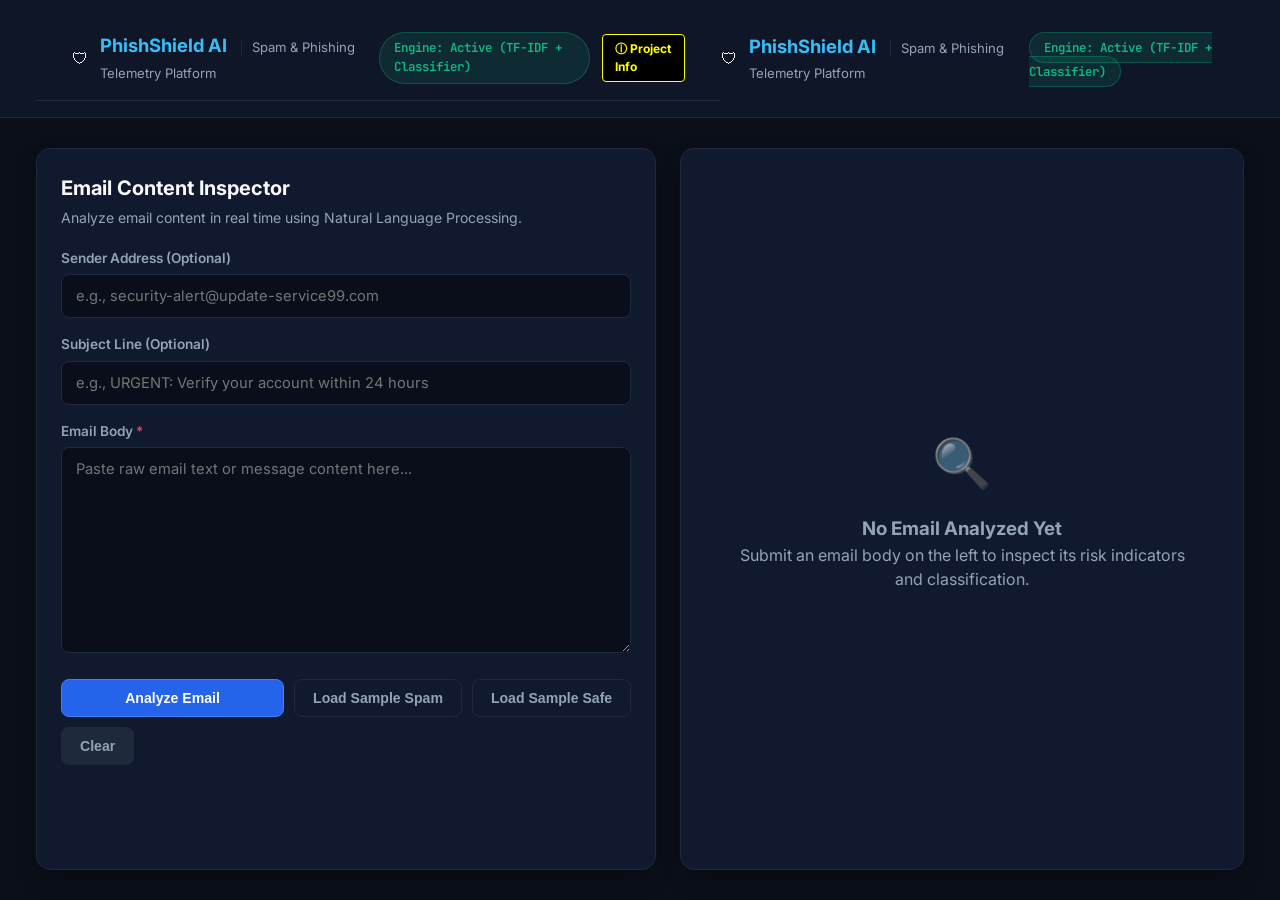
<file: index.html>
<!DOCTYPE html>
<html lang="en">
<head>
  <meta charset="UTF-8" />
  <meta name="viewport" content="width=device-width, initial-scale=1.0" />
  <title>AI-Based Spam Email Detection System</title>
  
  <!-- Modern Fonts -->
  <link rel="preconnect" href="https://fonts.googleapis.com">
  <link rel="preconnect" href="https://fonts.gstatic.com" crossorigin>
  <link href="https://fonts.googleapis.com/css2?family=Inter:wght@400;500;600;700&family=JetBrains+Mono:wght@400;500;600&display=swap" rel="stylesheet">
  
  <link rel="stylesheet" href="style.css" />
</head>
<body>
  <!-- Navigation Bar -->
  <header class="top-nav">
    <!-- Navigation Bar -->
    <header class="top-nav">
      <div class="brand">
        <div class="logo-icon">&#128737;</div>
        <div class="brand-text">
          <span class="brand-name">PhishShield AI</span>
          <span class="brand-sub">Spam & Phishing Telemetry Platform</span>
        </div>
      </div>
      <div class="nav-badges" style="display: flex; align-items: center; gap: 12px;">
        <span class="status-badge pulse">Engine: Active (TF-IDF + Classifier)</span>
        <!-- Direct Link to info.html -->
        <a href="info.html" style="text-decoration: none; color: #ffff00; border: 1.5px solid #ffff00; padding: 5px 12px; border-radius: 4px; font-size: 12px; font-weight: 700; background: #000000; transition: 0.2s;" onmouseover="this.style.background='#ffff00'; this.style.color='#000000';" onmouseout="this.style.background='#000000'; this.style.color='#ffff00';">
          &#9432; Project Info
        </a>
      </div>
    </header>
    <div class="brand">
      <div class="logo-icon">&#128737;</div>
      <div class="brand-text">
        <span class="brand-name">PhishShield AI</span>
        <span class="brand-sub">Spam & Phishing Telemetry Platform</span>
      </div>
    </div>
    <div class="nav-badges">
      <span class="status-badge pulse">Engine: Active (TF-IDF + Classifier)</span>
    </div>
  </header>

  <!-- Dashboard Grid -->
  <main class="dashboard-grid">
    <!-- Left Column: Input Section -->
    <section class="card input-card">
      <div class="card-header">
        <h2>Email Content Inspector</h2>
        <p>Analyze email content in real time using Natural Language Processing.</p>
      </div>

      <form id="emailForm" class="email-form">
        <div class="form-group">
          <label for="senderInput">Sender Address (Optional)</label>
          <input 
            type="email" 
            id="senderInput" 
            placeholder="e.g., security-alert@update-service99.com"
          />
        </div>

        <div class="form-group">
          <label for="subjectInput">Subject Line (Optional)</label>
          <input 
            type="text" 
            id="subjectInput" 
            placeholder="e.g., URGENT: Verify your account within 24 hours"
          />
        </div>

        <div class="form-group">
          <label for="emailBody">Email Body <span class="required">*</span></label>
          <textarea 
            id="emailBody" 
            rows="10" 
            placeholder="Paste raw email text or message content here..." 
            required
          ></textarea>
        </div>

        <div class="action-buttons">
          <button type="submit" id="analyzeBtn" class="btn btn-primary">
            <span class="btn-text">Analyze Email</span>
            <span class="spinner" id="btnSpinner"></span>
          </button>
          <button type="button" id="sampleSpamBtn" class="btn btn-outline">Load Sample Spam</button>
          <button type="button" id="sampleHamBtn" class="btn btn-outline">Load Sample Safe</button>
          <button type="button" id="clearBtn" class="btn btn-secondary">Clear</button>
        </div>
      </form>
    </section>

    <!-- Right Column: Diagnostics & Result Telemetry -->
    <section class="card results-card" id="resultsSection">
      <!-- Default Placeholder State -->
      <div class="empty-state" id="emptyState">
        <div class="empty-icon">&#128269;</div>
        <h3>No Email Analyzed Yet</h3>
        <p>Submit an email body on the left to inspect its risk indicators and classification.</p>
      </div>

      <!-- Result View (Revealed after analysis) -->
      <div class="result-details hidden" id="resultDetails">
        <!-- Verdict Banner -->
        <div class="verdict-banner" id="verdictBanner">
          <div class="verdict-meta">
            <span class="verdict-pill" id="verdictPill">SPAM DETECTED</span>
            <h2 id="verdictTitle">Malicious Email Identified</h2>
            <p id="verdictDesc">Confidence: High probability of spam or deceptive intent.</p>
          </div>
          <div class="score-circle" id="scoreCircle">
            <span class="score-number" id="scoreValue">98%</span>
            <span class="score-label">SPAM PROB</span>
          </div>
        </div>

        <!-- Risk Telemetry Bars -->
        <div class="telemetry-box">
          <h3>Multi-Factor Risk Telemetry</h3>
          <div class="metric-item">
            <div class="metric-header">
              <span>Urgency & Coercive Phrasing</span>
              <span id="metricUrgencyVal">88%</span>
            </div>
            <div class="progress-bar">
              <div class="progress-fill warning" id="metricUrgencyBar" style="width: 88%;"></div>
            </div>
          </div>

          <div class="metric-item">
            <div class="metric-header">
              <span>Suspicious Hyperlinks / Domains</span>
              <span id="metricLinksVal">95%</span>
            </div>
            <div class="progress-bar">
              <div class="progress-fill danger" id="metricLinksBar" style="width: 95%;"></div>
            </div>
          </div>

          <div class="metric-item">
            <div class="metric-header">
              <span>Spam Keyword Density (TF-IDF)</span>
              <span id="metricSpamWordsVal">92%</span>
            </div>
            <div class="progress-bar">
              <div class="progress-fill danger" id="metricSpamWordsBar" style="width: 92%;"></div>
            </div>
          </div>
        </div>

        <!-- Explainable AI (XAI) Rationale -->
        <div class="rationale-box">
          <h3>Detection Rationale (XAI)</h3>
          <ul id="rationaleList"></ul>
        </div>
      </div>
    </section>
  </main>

  <script src="app.js"></script>
</body>
</html>
</file>
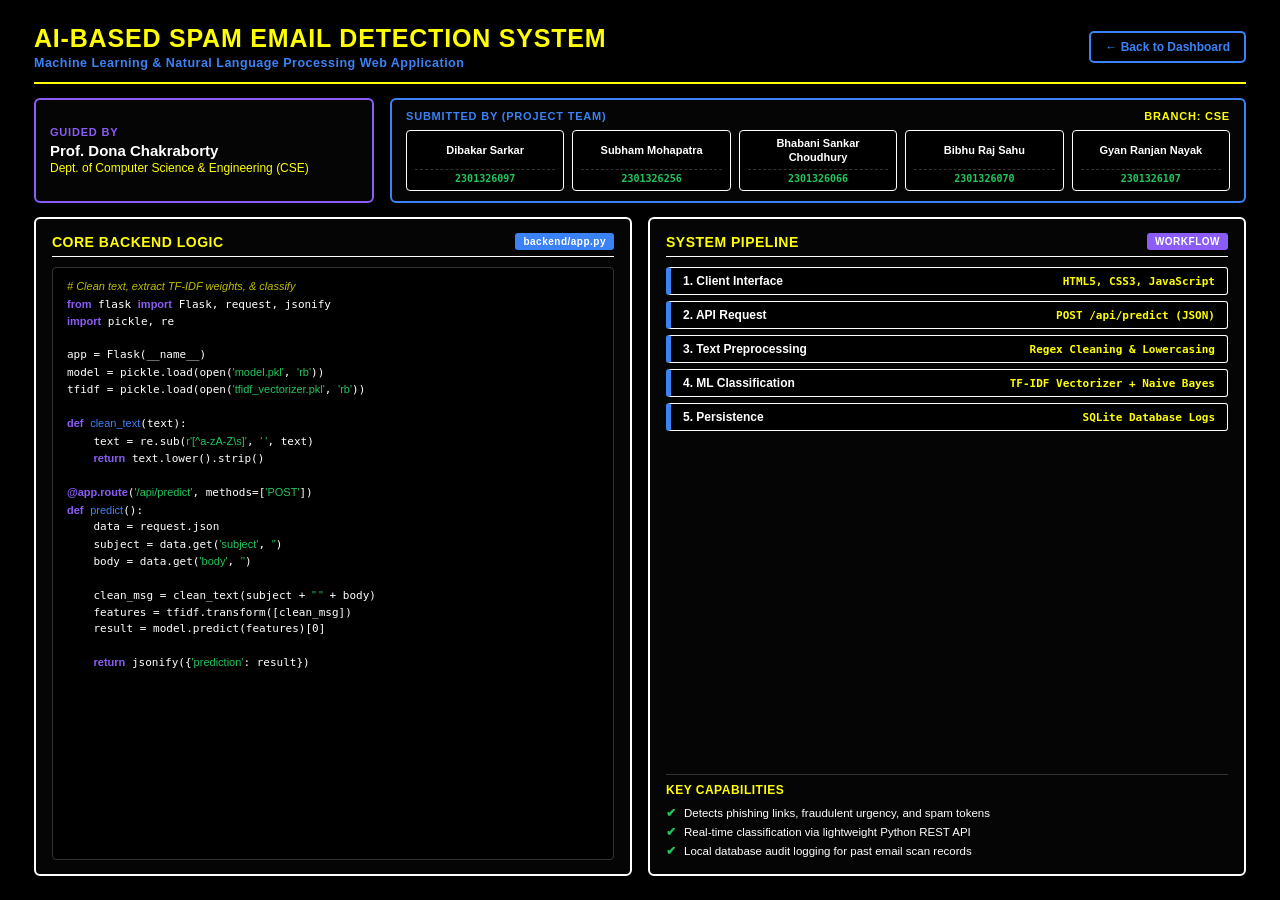
<file: info.html>
<!DOCTYPE html>
<html lang="en">
<head>
<meta charset="UTF-8">
<meta name="viewport" content="width=device-width, initial-scale=1.0">
<title>AI-Based Spam Email Detection System</title>
<style>
    @page {
        size: 1400px 850px;
        margin: 0;
    }
    * {
        box-sizing: border-box;
        margin: 0;
        padding: 0;
        font-family: -apple-system, BlinkMacSystemFont, "Segoe UI", Roboto, Arial, sans-serif;
    }
    body {
        background-color: #000000;
        color: #ffffff;
        min-height: 100vh;
        width: 100vw;
        padding: 24px 34px;
        display: flex;
        flex-direction: column;
        justify-content: space-between;
    }

    /* 1. Header Section with Back Navigation Link */
    .header-box {
        display: flex;
        align-items: center;
        justify-content: space-between;
        border-bottom: 2px solid #ffff00;
        padding-bottom: 12px;
        margin-bottom: 14px;
    }
    .header-title-group {
        text-align: left;
    }
    .header-title-group h1 {
        font-size: 25px;
        font-weight: 800;
        color: #ffff00;
        letter-spacing: 0.8px;
        text-transform: uppercase;
        margin-bottom: 3px;
    }
    .header-title-group p {
        font-size: 12.5px;
        color: #3b82f6;
        font-weight: 600;
        letter-spacing: 0.5px;
    }
    .nav-btn {
        display: inline-flex;
        align-items: center;
        gap: 6px;
        background: #000000;
        color: #3b82f6;
        border: 2px solid #3b82f6;
        padding: 7px 14px;
        border-radius: 5px;
        text-decoration: none;
        font-size: 12px;
        font-weight: 700;
        transition: 0.2s ease-in-out;
    }
    .nav-btn:hover {
        background: #3b82f6;
        color: #ffffff;
    }

    /* 2. Supervisor & Team Members Section */
    .academic-section {
        display: grid;
        grid-template-columns: 340px 1fr;
        gap: 16px;
        margin-bottom: 14px;
    }
    .prof-panel {
        border: 2px solid #8b5cf6;
        border-radius: 6px;
        padding: 10px 14px;
        display: flex;
        flex-direction: column;
        justify-content: center;
        background: #050505;
    }
    .guide-tag {
        font-size: 11px;
        font-weight: 800;
        color: #8b5cf6;
        text-transform: uppercase;
        letter-spacing: 0.8px;
        margin-bottom: 4px;
    }
    .prof-name {
        font-size: 15px;
        font-weight: 700;
        color: #ffffff;
        margin-bottom: 2px;
    }
    .prof-dept {
        font-size: 12px;
        color: #ffff00;
    }

    .team-panel {
        border: 2px solid #3b82f6;
        border-radius: 6px;
        padding: 10px 14px;
        background: #050505;
    }
    .team-header-row {
        display: flex;
        justify-content: space-between;
        align-items: center;
        margin-bottom: 8px;
    }
    .team-tag {
        font-size: 11px;
        font-weight: 800;
        color: #3b82f6;
        text-transform: uppercase;
        letter-spacing: 0.8px;
    }
    .branch-tag {
        font-size: 11px;
        font-weight: 800;
        color: #ffff00;
        text-transform: uppercase;
        letter-spacing: 0.8px;
    }
    .team-grid {
        display: grid;
        grid-template-columns: repeat(5, 1fr);
        gap: 8px;
    }
    .member-card {
        border: 1px solid #ffffff;
        border-radius: 4px;
        padding: 6px 8px;
        text-align: center;
        background: #000000;
    }
    .member-name {
        font-size: 11px;
        font-weight: 700;
        color: #ffffff;
        line-height: 1.25;
        height: 28px;
        display: flex;
        align-items: center;
        justify-content: center;
    }
    .member-reg {
        font-size: 10px;
        font-family: Consolas, monospace;
        color: #22c55e;
        font-weight: 700;
        margin-top: 4px;
        border-top: 1px dashed #333333;
        padding-top: 3px;
    }

    /* 3. Main Body Columns */
    .content-section {
        display: grid;
        grid-template-columns: 1fr 1fr;
        gap: 16px;
        flex: 1;
    }
    .card-box {
        border: 2px solid #ffffff;
        border-radius: 6px;
        padding: 14px 16px;
        background: #050505;
        display: flex;
        flex-direction: column;
        justify-content: space-between;
    }
    .card-title-bar {
        display: flex;
        justify-content: space-between;
        align-items: center;
        border-bottom: 1px solid #ffffff;
        padding-bottom: 6px;
        margin-bottom: 10px;
    }
    .card-heading {
        font-size: 14px;
        font-weight: 800;
        color: #ffff00;
        letter-spacing: 0.5px;
    }
    .badge-blue {
        background: #3b82f6;
        color: #ffffff;
        font-size: 10px;
        font-weight: 800;
        padding: 3px 8px;
        border-radius: 3px;
        letter-spacing: 0.5px;
    }
    .badge-violet {
        background: #8b5cf6;
        color: #ffffff;
        font-size: 10px;
        font-weight: 800;
        padding: 3px 8px;
        border-radius: 3px;
        letter-spacing: 0.5px;
    }

    /* Code Display (Zero Red Inside) */
    .code-container {
        background: #000000;
        border: 1px solid #333333;
        border-radius: 4px;
        padding: 10px 14px;
        font-family: Consolas, monospace;
        font-size: 11px;
        line-height: 1.5;
        color: #ffffff;
        white-space: pre-wrap;
        flex: 1;
    }
    .kw { color: #8b5cf6; font-weight: bold; }
    .fn { color: #3b82f6; }
    .st { color: #22c55e; }
    .cm { color: #ffff00; opacity: 0.75; font-style: italic; }

    /* Pipeline Steps */
    .steps-container {
        display: flex;
        flex-direction: column;
        gap: 6px;
    }
    .step-row {
        border: 1px solid #ffffff;
        border-left: 5px solid #3b82f6;
        border-radius: 3px;
        padding: 6px 12px;
        display: flex;
        justify-content: space-between;
        align-items: center;
        background: #000000;
    }
    .step-title {
        font-size: 12px;
        font-weight: 700;
        color: #ffffff;
    }
    .step-tech {
        font-size: 11px;
        color: #ffff00;
        font-weight: 700;
        font-family: Consolas, monospace;
    }

    /* Key Capabilities Section */
    .feature-section {
        border-top: 1px solid #333333;
        padding-top: 8px;
        margin-top: 10px;
    }
    .feature-title {
        font-size: 12px;
        font-weight: 800;
        color: #ffff00;
        margin-bottom: 6px;
        text-transform: uppercase;
        letter-spacing: 0.5px;
    }
    ul.feature-list {
        list-style: none;
    }
    ul.feature-list li {
        font-size: 11.5px;
        color: #ffffff;
        padding: 2.5px 0;
        display: flex;
        align-items: center;
    }
    ul.feature-list li::before {
        content: "✔";
        color: #22c55e;
        font-weight: 900;
        margin-right: 8px;
        font-size: 12px;
    }
</style>
</head>
<body>

    <!-- 1. Header with Link Back to Live Dashboard -->
    <div class="header-box">
        <div class="header-title-group">
            <h1>AI-Based Spam Email Detection System</h1>
            <p>Machine Learning & Natural Language Processing Web Application</p>
        </div>
        <a href="index.html" class="nav-btn">&#8592; Back to Dashboard</a>
    </div>

    <!-- 2. Academic Guide & 5 Team Members -->
    <div class="academic-section">
        <div class="prof-panel">
            <div class="guide-tag">Guided By</div>
            <div class="prof-name">Prof. Dona Chakraborty</div>
            <div class="prof-dept">Dept. of Computer Science & Engineering (CSE)</div>
        </div>
        <div class="team-panel">
            <div class="team-header-row">
                <span class="team-tag">Submitted By (Project Team)</span>
                <span class="branch-tag">Branch: CSE</span>
            </div>
            <div class="team-grid">
                <div class="member-card">
                    <div class="member-name">Dibakar Sarkar</div>
                    <div class="member-reg">2301326097</div>
                </div>
                <div class="member-card">
                    <div class="member-name">Subham Mohapatra</div>
                    <div class="member-reg">2301326256</div>
                </div>
                <div class="member-card">
                    <div class="member-name">Bhabani Sankar Choudhury</div>
                    <div class="member-reg">2301326066</div>
                </div>
                <div class="member-card">
                    <div class="member-name">Bibhu Raj Sahu</div>
                    <div class="member-reg">2301326070</div>
                </div>
                <div class="member-card">
                    <div class="member-name">Gyan Ranjan Nayak</div>
                    <div class="member-reg">2301326107</div>
                </div>
            </div>
        </div>
    </div>

    <!-- 3. Main Content: Core Code & Pipeline Architecture -->
    <div class="content-section">
        <!-- Left: Cleaned Python Code (Zero Red Inside) -->
        <div class="card-box">
            <div class="card-title-bar">
                <span class="card-heading">CORE BACKEND LOGIC</span>
                <span class="badge-blue">backend/app.py</span>
            </div>
            <div class="code-container"><span class="cm"># Clean text, extract TF-IDF weights, & classify</span>
<span class="kw">from</span> flask <span class="kw">import</span> Flask, request, jsonify
<span class="kw">import</span> pickle, re

app = Flask(__name__)
model = pickle.load(open(<span class="st">'model.pkl'</span>, <span class="st">'rb'</span>))
tfidf = pickle.load(open(<span class="st">'tfidf_vectorizer.pkl'</span>, <span class="st">'rb'</span>))

<span class="kw">def</span> <span class="fn">clean_text</span>(text):
    text = re.sub(<span class="st">r'[^a-zA-Z\s]'</span>, <span class="st">' '</span>, text)
    <span class="kw">return</span> text.lower().strip()

<span class="kw">@app.route</span>(<span class="st">'/api/predict'</span>, methods=[<span class="st">'POST'</span>])
<span class="kw">def</span> <span class="fn">predict</span>():
    data = request.json
    subject = data.get(<span class="st">'subject'</span>, <span class="st">''</span>)
    body = data.get(<span class="st">'body'</span>, <span class="st">''</span>)
    
    clean_msg = clean_text(subject + <span class="st">" "</span> + body)
    features = tfidf.transform([clean_msg])
    result = model.predict(features)[0]
    
    <span class="kw">return</span> jsonify({<span class="st">'prediction'</span>: result})</div>
        </div>

        <!-- Right: Pipeline Architecture & Capabilities -->
        <div class="card-box">
            <div>
                <div class="card-title-bar">
                    <span class="card-heading">SYSTEM PIPELINE</span>
                    <span class="badge-violet">WORKFLOW</span>
                </div>
                <div class="steps-container">
                    <div class="step-row">
                        <span class="step-title">1. Client Interface</span>
                        <span class="step-tech">HTML5, CSS3, JavaScript</span>
                    </div>
                    <div class="step-row">
                        <span class="step-title">2. API Request</span>
                        <span class="step-tech">POST /api/predict (JSON)</span>
                    </div>
                    <div class="step-row">
                        <span class="step-title">3. Text Preprocessing</span>
                        <span class="step-tech">Regex Cleaning & Lowercasing</span>
                    </div>
                    <div class="step-row">
                        <span class="step-title">4. ML Classification</span>
                        <span class="step-tech">TF-IDF Vectorizer + Naive Bayes</span>
                    </div>
                    <div class="step-row">
                        <span class="step-title">5. Persistence</span>
                        <span class="step-tech">SQLite Database Logs</span>
                    </div>
                </div>
            </div>

            <div class="feature-section">
                <div class="feature-title">Key Capabilities</div>
                <ul class="feature-list">
                    <li>Detects phishing links, fraudulent urgency, and spam tokens</li>
                    <li>Real-time classification via lightweight Python REST API</li>
                    <li>Local database audit logging for past email scan records</li>
                </ul>
            </div>
        </div>
    </div>

</body>
</html>
</file>
<file: style.css>
:root {
  --bg-primary: #0b0f19;
  --bg-surface: #10192d;
  --bg-input: #090e1a;
  --border-color: #1e293b;
  --border-focus: #38bdf8;
  --text-main: #f8fafc;
  --text-muted: #94a3b8;
  --accent-cyan: #38bdf8;
  --accent-blue: #2563eb;
  --accent-blue-hover: #1d4ed8;
  --accent-red: #f43f5e;
  --accent-red-bg: #221118;
  --accent-green: #10b981;
  --accent-green-bg: #0d231a;
  --accent-amber: #f59e0b;
}

* {
  box-sizing: border-box;
  margin: 0;
  padding: 0;
}

body {
  background-color: var(--bg-primary);
  color: var(--text-main);
  font-family: 'Inter', -apple-system, BlinkMacSystemFont, sans-serif;
  line-height: 1.5;
  min-height: 100vh;
  display: flex;
  flex-direction: column;
}

.top-nav {
  display: flex;
  justify-content: space-between;
  align-items: center;
  padding: 16px 36px;
  background-color: #0e1628;
  border-bottom: 1px solid var(--border-color);
}

.brand {
  display: flex;
  align-items: center;
  gap: 12px;
}

.brand-name {
  font-size: 1.15rem;
  font-weight: 700;
  color: var(--accent-cyan);
}

.brand-sub {
  font-size: 0.82rem;
  color: var(--text-muted);
  margin-left: 10px;
  border-left: 1px solid var(--border-color);
  padding-left: 10px;
}

.status-badge {
  font-size: 0.78rem;
  font-weight: 600;
  background-color: rgba(16, 185, 129, 0.12);
  color: var(--accent-green);
  border: 1px solid rgba(16, 185, 129, 0.3);
  padding: 6px 14px;
  border-radius: 999px;
  font-family: 'JetBrains Mono', monospace;
}

.dashboard-grid {
  display: grid;
  grid-template-columns: 1.1fr 1fr;
  gap: 24px;
  padding: 30px 36px;
  max-width: 1440px;
  margin: 0 auto;
  width: 100%;
  flex: 1;
}

.card {
  background-color: var(--bg-surface);
  border: 1px solid var(--border-color);
  border-radius: 14px;
  padding: 24px;
  display: flex;
  flex-direction: column;
  box-shadow: 0 10px 25px -5px rgba(0, 0, 0, 0.4);
}

.card-header h2 {
  font-size: 1.25rem;
  font-weight: 700;
  margin-bottom: 4px;
}

.card-header p {
  font-size: 0.88rem;
  color: var(--text-muted);
  margin-bottom: 20px;
}

.email-form {
  display: flex;
  flex-direction: column;
  gap: 16px;
  flex: 1;
}

.form-group {
  display: flex;
  flex-direction: column;
  gap: 6px;
}

label {
  font-size: 0.85rem;
  font-weight: 600;
  color: var(--text-muted);
}

.required {
  color: var(--accent-red);
}

input, textarea {
  background-color: var(--bg-input);
  border: 1px solid var(--border-color);
  color: var(--text-main);
  padding: 12px 14px;
  border-radius: 8px;
  font-size: 0.92rem;
  font-family: inherit;
  transition: border-color 0.2s, box-shadow 0.2s;
}

input:focus, textarea:focus {
  outline: none;
  border-color: var(--border-focus);
  box-shadow: 0 0 0 3px rgba(56, 189, 248, 0.15);
}

.action-buttons {
  display: flex;
  flex-wrap: wrap;
  gap: 10px;
  margin-top: 10px;
}

.btn {
  padding: 10px 18px;
  border-radius: 8px;
  font-size: 0.88rem;
  font-weight: 600;
  cursor: pointer;
  border: 1px solid transparent;
  transition: all 0.2s;
  display: inline-flex;
  align-items: center;
  justify-content: center;
  gap: 8px;
}

.btn-primary {
  background-color: var(--accent-blue);
  color: #fff;
  border-color: #3b82f6;
  flex: 1 1 180px;
}

.btn-primary:hover {
  background-color: var(--accent-blue-hover);
}

.btn-outline {
  background-color: transparent;
  border-color: var(--border-color);
  color: var(--text-muted);
}

.btn-outline:hover {
  background-color: #1a253c;
  color: var(--text-main);
}

.btn-secondary {
  background-color: #1e293b;
  color: var(--text-muted);
}

/* Empty State */
.empty-state {
  display: flex;
  flex-direction: column;
  align-items: center;
  justify-content: center;
  height: 100%;
  text-align: center;
  padding: 40px 20px;
  color: var(--text-muted);
}

.empty-icon {
  font-size: 48px;
  margin-bottom: 16px;
  opacity: 0.6;
}

.hidden {
  display: none !important;
}

/* Verdict Banner */
.verdict-banner {
  display: flex;
  justify-content: space-between;
  align-items: center;
  padding: 20px;
  border-radius: 12px;
  margin-bottom: 24px;
}

.verdict-banner.spam {
  background-color: var(--accent-red-bg);
  border: 1.5px solid var(--accent-red);
}

.verdict-banner.ham {
  background-color: var(--accent-green-bg);
  border: 1.5px solid var(--accent-green);
}

.verdict-pill {
  font-size: 0.75rem;
  font-weight: 800;
  padding: 4px 10px;
  border-radius: 6px;
  display: inline-block;
  margin-bottom: 8px;
}

.verdict-banner.spam .verdict-pill {
  background-color: rgba(244, 63, 94, 0.2);
  color: var(--accent-red);
}

.verdict-banner.ham .verdict-pill {
  background-color: rgba(16, 185, 129, 0.2);
  color: var(--accent-green);
}

.score-circle {
  width: 90px;
  height: 90px;
  border-radius: 50%;
  background: var(--bg-primary);
  border: 4px solid;
  display: flex;
  flex-direction: column;
  justify-content: center;
  align-items: center;
}

.verdict-banner.spam .score-circle {
  border-color: var(--accent-red);
}

.verdict-banner.ham .score-circle {
  border-color: var(--accent-green);
}

.score-number {
  font-size: 1.25rem;
  font-weight: 800;
}

.score-label {
  font-size: 0.65rem;
  font-weight: 700;
  color: var(--text-muted);
}

/* Telemetry & Progress */
.telemetry-box, .rationale-box {
  background: #090e1a;
  border: 1px solid var(--border-color);
  border-radius: 10px;
  padding: 18px;
  margin-bottom: 20px;
}

.telemetry-box h3, .rationale-box h3 {
  font-size: 0.95rem;
  color: var(--text-main);
  margin-bottom: 14px;
}

.metric-item {
  margin-bottom: 12px;
}

.metric-header {
  display: flex;
  justify-content: space-between;
  font-size: 0.82rem;
  color: var(--text-muted);
  margin-bottom: 4px;
}

.progress-bar {
  width: 100%;
  height: 6px;
  background-color: #1e293b;
  border-radius: 3px;
  overflow: hidden;
}

.progress-fill {
  height: 100%;
  transition: width 0.5s ease-in-out;
}

.progress-fill.danger { background-color: var(--accent-red); }
.progress-fill.warning { background-color: var(--accent-amber); }
.progress-fill.safe { background-color: var(--accent-green); }

.rationale-box ul {
  list-style: none;
  display: flex;
  flex-direction: column;
  gap: 8px;
}

.rationale-box li {
  font-size: 0.85rem;
  color: var(--text-muted);
  display: flex;
  gap: 8px;
}

.rationale-box li::before {
  content: "•";
  color: var(--accent-cyan);
  font-weight: bold;
}

.spinner {
  display: none;
  width: 14px;
  height: 14px;
  border: 2px solid rgba(255, 255, 255, 0.3);
  border-radius: 50%;
  border-top-color: #ffffff;
  animation: spin 0.6s linear infinite;
}

@keyframes spin {
  to { transform: rotate(360deg); }
}

@media (max-width: 900px) {
  .dashboard-grid {
    grid-template-columns: 1fr;
  }
}
</file>
